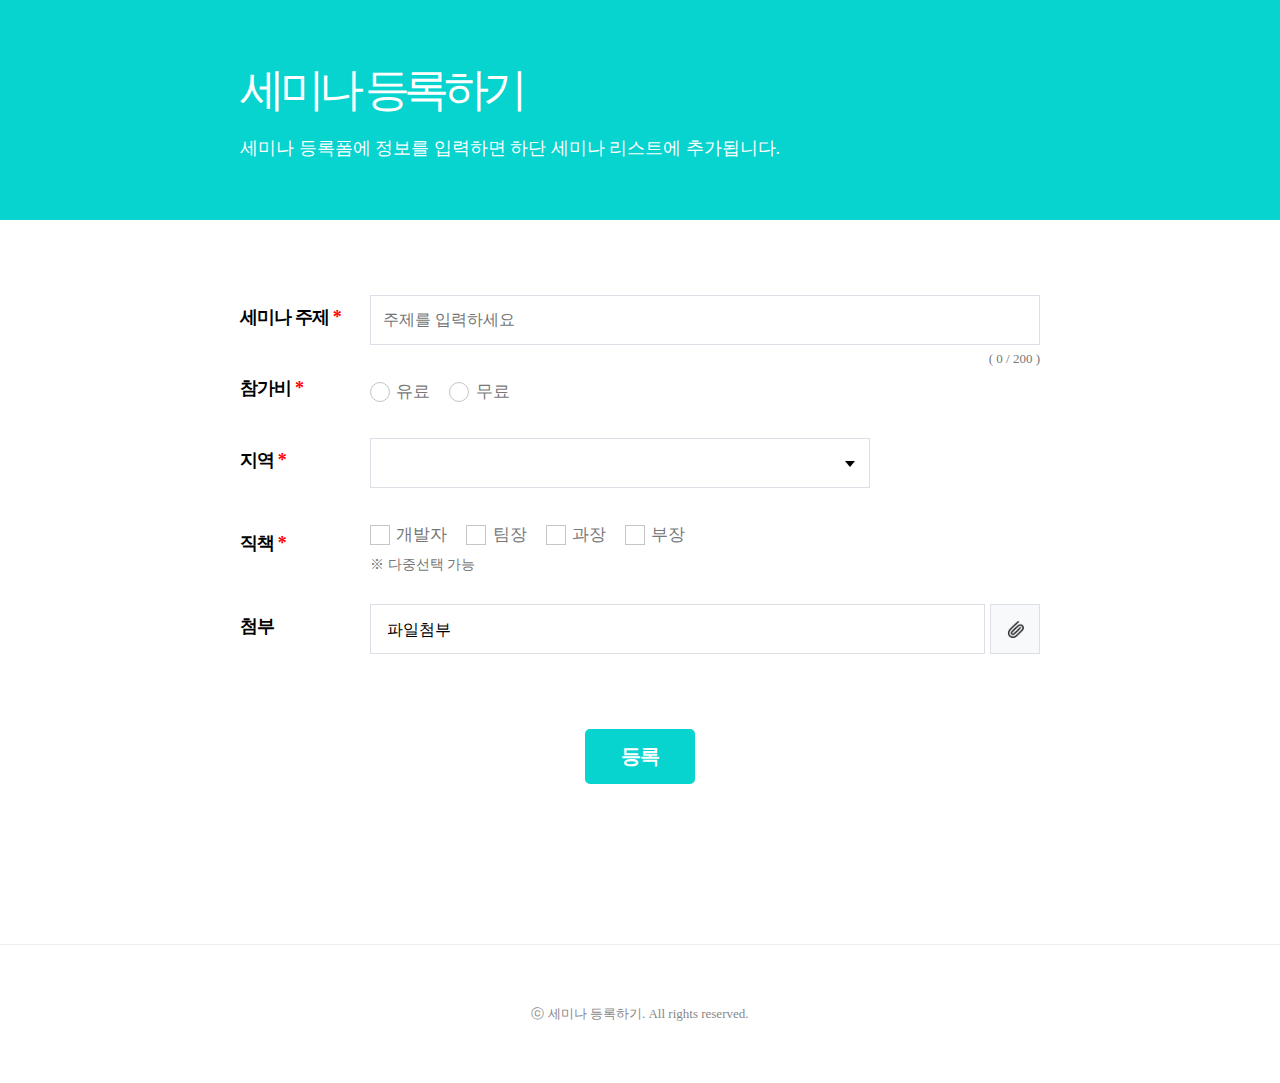
<file: javascript/registerForm/index.html>
<!DOCTYPE html>
<html lang="ko">
<head>
<meta charset="UTF-8">
<meta name="viewport" content="width=device-width, initial-scale=1.0">
<script src="main.js" defer></script>
<title>세미나 등록하기</title>
<link rel="stylesheet" href="style.css">
</head>
<body>
    <header>
        <div class="container">
            <h1>세미나 등록하기</h1>
            <p>세미나 등록폼에 정보를 입력하면 하단 세미나 리스트에 추가됩니다.</p>
        </div>
    </header>

    <article>
        <div class="container">
            <!-- CONTENT -->  
            <div class="content">       
                <div class="box">
                    <div>세미나 주제 <span class="required">*</span></div>
                    <div>
                        <input type="text" name="title" placeholder="주제를 입력하세요" value="">
                        <span>( 0 / 200 )</span>
                    </div>
                </div>
                <div class="box">
                    <div>참가비 <span class="required">*</span></div>
                    <div>
                        <label>
                            <input type="radio">
                            <span>유료</span>
                        </label>
                        <label>
                            <input type="radio">
                            <span>무료</span>
                        </label>
                    </div>
                </div>
                <div class="box">
                    <div>지역 <span class="required">*</span></div>
                    <div>
                        <div class="selection"></div>
                        <select>
                            <option></option>
                            <option>서울</option>
                            <option>경기</option>
                            <option>인천</option>
                            <option>대전</option>
                            <option>강원</option>
                            <option>충남</option>
                            <option>충북</option>
                            <option>경남</option>
                            <option>경북</option>
                            <option>전남</option>
                            <option>전북</option>
                        </select>
                    </div>
                </div>
                <div class="box">
                    <div>직책 <span class="required">*</span></div>
                    <div>
                        <label>
                            <input type="checkbox">
                            <span>개발자</span>
                        </label>
                        <label>
                            <input type="checkbox">
                            <span>팀장</span>
                        </label>
                        <label>
                            <input type="checkbox">
                            <span>과장</span>
                        </label>
                        <label>
                            <input type="checkbox">
                            <span>부장</span>
                        </label>
                        <div class="etc">※ 다중선택 가능</div>
                    </div>
                </div>
                <div class="box attach">
                    <div>첨부</div>
                    <div>
                        <!-- 파일첨부 전 -->
                        <div class="attach-wrap">
                            <div class="attached">파일첨부</div>
                            <div class="attach-file">
                                <input type="file" class="filecustom">
                                <div class="bn-attach"></div>
                            </div>
                        </div>

                        <!-- 파일첨부 후 -->
                        <!-- <div class="attach-wrap">
                            <div class="attached">
                                <a class="ico-trash"></a>ico-comment.png
                            </div>
                            <div class="attach-file">
                                <input type="file" class="filecustom">
                                <div class="bn-attach"></div>
                            </div>
                        </div> -->
                    </div>
                </div>
                <!-- BTN -->
                <div class="btn-group">
                    <a id="btnRegister" href="#">등록</a>
                </div>
            </div>
            <!-- LIST -->
            <div class="table-responsive">
                <table>
                    <thead>
                        <tr>
                            <th>세미나 주제</th>
                            <th>직책</th>
                            <th>지역</th>
                            <th>참가비</th>
                            <th>다운로드</th>
                            <th>삭제</th>
                        </tr>                
                    </thead>
                    <tbody>
                        <tr>
                            <td class="title">SW 교육 컨퍼런스</td>
                            <td>개발자, 팀장, 과장, 부장</td>
                            <td>서울</td>
                            <td>유료</td>
                            <td><a class="ico-down" href="#"></a></td>
                            <td><a class="ico-trash" href="#"></a></td>
                        </tr>
                        <tr>
                            <td class="title">2020 개발자 포럼</td>
                            <td>개발자</td>
                            <td>경기</td>
                            <td>유료</td>
                            <td></td>
                            <td><a class="ico-trash" href="#"></a></td>
                        </tr>
                        <tr>
                            <td class="title">엑스퍼트 6월 세미나</td>
                            <td>팀장, 부장</td>
                            <td>인천</td>
                            <td>유료</td>
                            <td><a class="ico-down" href="#"></a></td>
                            <td><a class="ico-trash" href="#"></a></td>
                        </tr>                
                    </tbody>
                </table>
            </div>
            <!-- LIST END -->
        </div>
    </article>

    <footer>
        <div class="container">ⓒ 세미나 등록하기. All rights reserved.</div>
    </footer>
</body>
</html>
</file>
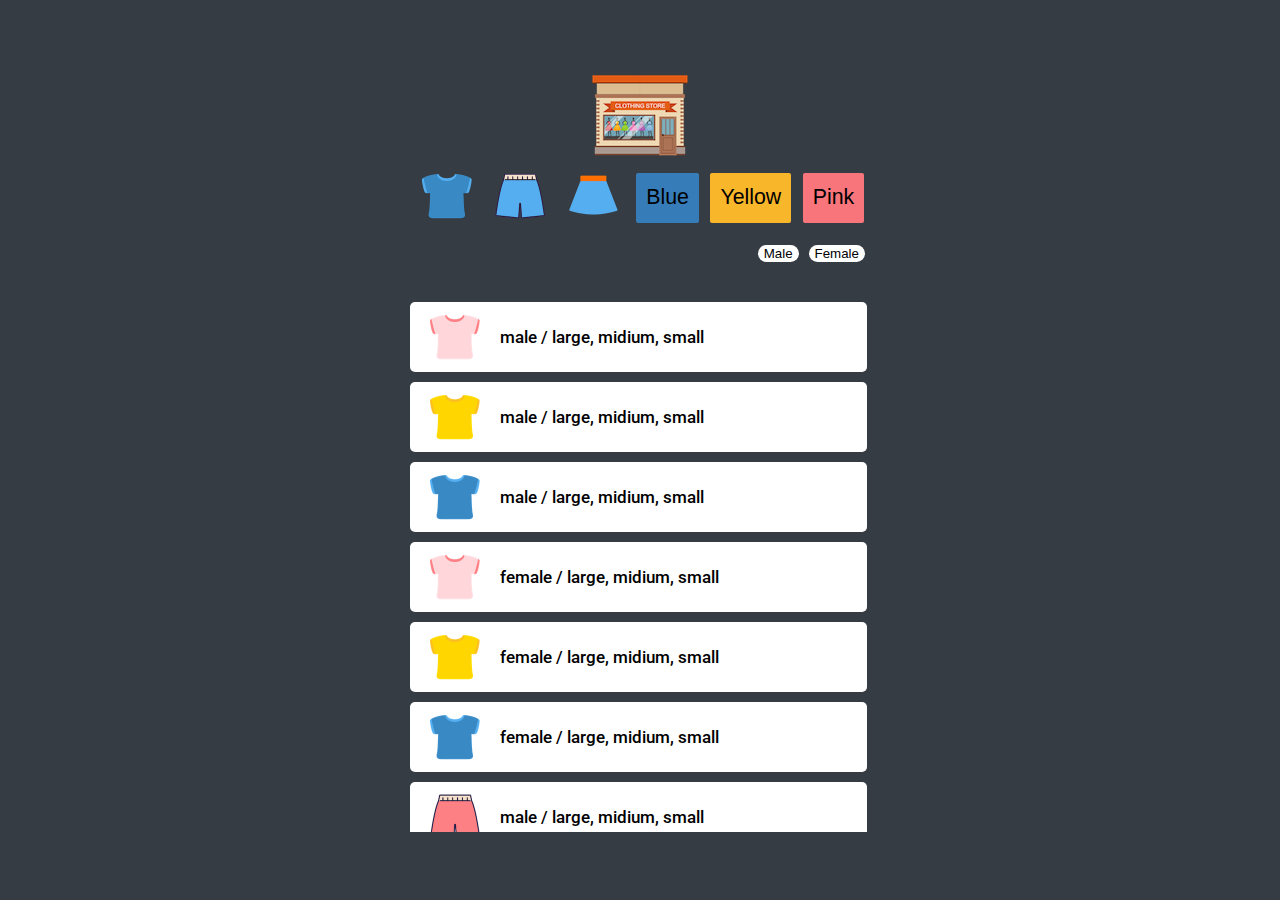
<file: javascript/shoppingmallG/index.html>
<!DOCTYPE html>
<html lang="en">
<head>
    <meta charset="UTF-8">
    <meta http-equiv="X-UA-Compatible" content="IE=edge">
    <meta name="viewport" content="width=device-width, initial-scale=1.0">
    <link href="https://fonts.googleapis.com/css2?family=Lato&family=Noto+Sans+JP&family=Roboto&display=swap" rel="stylesheet">
    <link rel="stylesheet" href="style.css"/>
    <!-- <script src="data.json" type="text/javascript"></script> -->
    <script src="main.js" defer></script>
    <title>shoppingmall</title>

</head>
<body>
    <div class="mainContainer">
        <header class="header">
            <img id="logoB" src="imgs/logo.png">
            <div class="btnL">
                <button class="btns">
                    <img class="iBtns" id="tshirtB" src="imgs/blue_t.png" alt="blue_t"/>
                </button>
                <button class="btns">
                    <img class="iBtns" id="pantsB" src="imgs/blue_p.png" alt="blue_p"/>
                </button>
                <button class="btns">
                    <img class="iBtns" id="skirtB" src="imgs/blue_s.png" alt="blue_s"/>
                </button>
                <button class="btns sBtns" id="blueB">Blue</button>
                <button class="btns sBtns" id="yellowB">Yellow</button>
                <button class="btns sBtns" id="pinkB">Pink</button>
            </div>
            <div class="filter">
                <button class="btnGender btns" id="maleB">Male</button>
                <button class="btnGender btns" id="femaleB">Female</button>
            </div>
        </header>
        <ul class="itemLine"></ul>
    </div>
</body>
</html>
</file>
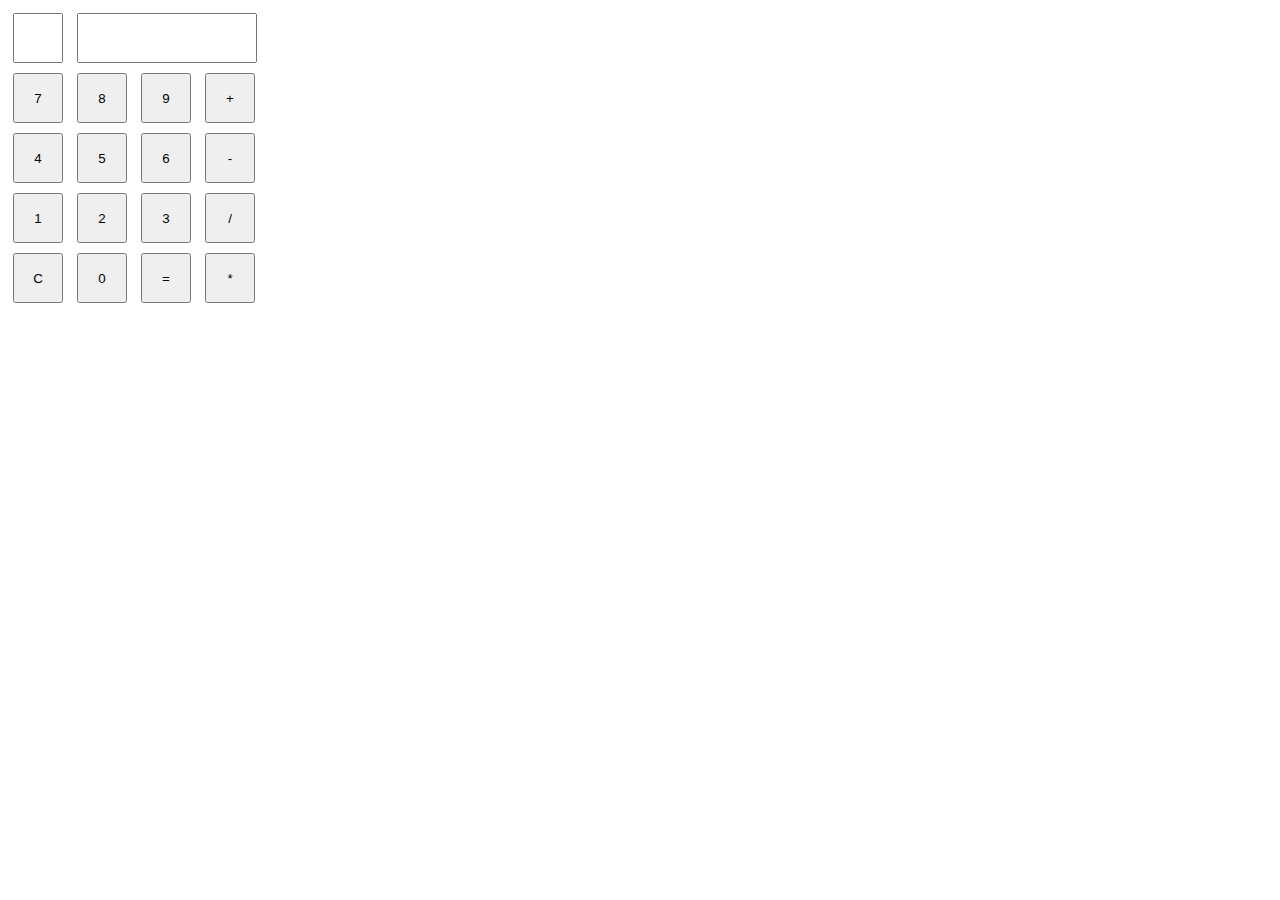
<file: javascript/webgame/calculator.html>
<!DOCTYPE html>
<html lang="en">
<head>
    <meta charset="UTF-8">
    <meta http-equiv="X-UA-Compatible" content="IE=edge">
    <meta name="viewport" content="width=device-width, initial-scale=1.0">
    <title>계산기</title>
    <style>
        * {box-sizing: border-box;}
        #result {width: 180px; height: 50px; margin: 5px; text-align: right;}
        #operator {width: 50px; height: 50px; margin: 5px; text-align: center;}
        button {width: 50px; height: 50px; margin: 5px;}
    </style>
</head>

<!-- 계산기 버튼 구현 -->
<body>
    <input readonly id="operator">
    <input readonly type="number" id="result">
    <div class="row">
        <button id="num-7">7</button>
        <button id="num-8">8</button>
        <button id="num-9">9</button>
        <button id="plus">+</button>
    </div>
    <div class="row">
        <button id="num-4">4</button>
        <button id="num-5">5</button>
        <button id="num-6">6</button>
        <button id="minus">-</button>
    </div>
    <div class="row">
        <button id="num-1">1</button>
        <button id="num-2">2</button>
        <button id="num-3">3</button>
        <button id="divide">/</button>
    </div>
    <div class="row">
        <button id="clear">C</button>
        <button id="num-0">0</button>
        <button id="calculate">=</button>
        <button id="multiply">*</button>
    </div>
</body>
<script>

    let numOne = '';
    let operator = '';
    let numTwo = '';
    const $operator = document.querySelector('#operator');
    const $result = document.querySelector('#result');
    const onClickNumber = (event) => { //클릭 이벤트가 일어났을 때
        if(!operator) { //operator 값이 입력되지 않았을 경우
            numOne += event.target.textContent; //이벤트가 발생한 태그의 텍스트 값
            $result.value += event.target.textContent;
            return;
        } 
        // operator에 입력된 값이 있을 경우에만 밑으로 내려감
        if(!numTwo) { //numTwo에 대입된 값이 없을 경우
            $result.value = '';
        }
        numTwo += event.target.textContent;
        $result.value += event.target.textContent;
    };

    document.querySelector('#num-0').addEventListener('click', onClickNumber);
    document.querySelector('#num-1').addEventListener('click', onClickNumber);
    document.querySelector('#num-2').addEventListener('click', onClickNumber);
    document.querySelector('#num-3').addEventListener('click', onClickNumber);
    document.querySelector('#num-4').addEventListener('click', onClickNumber);
    document.querySelector('#num-5').addEventListener('click', onClickNumber);
    document.querySelector('#num-6').addEventListener('click', onClickNumber);
    document.querySelector('#num-7').addEventListener('click', onClickNumber);
    document.querySelector('#num-8').addEventListener('click', onClickNumber);
    document.querySelector('#num-9').addEventListener('click', onClickNumber);

    const onClickOperator = (op) => () => {

        if(numTwo) {
            switch(operator) {
                case '+' :
                    $result.value = parseInt(numOne) + parseInt(numTwo);
                    break;
                case '-' :
                    $result.value = numOne - numTwo;
                    break;
                case '*' :
                    $result.value = numOne * numTwo;
                    break;
                case '/' :
                    $result.value = numOne / numTwo;
                    break;
                default:
                    break;
            }
            numOne = $result.value;
            numTwo = '';
        }
        if(numOne) { //numOne에 대입된 값이 있을 경우
            operator = op;
            $operator.value = op;
        } else {
            alert('숫자를 먼저 입력하세요.');
        }
    };

    document.querySelector('#plus').addEventListener('click', onClickOperator('+'));
    document.querySelector('#minus').addEventListener('click', onClickOperator('-'));
    document.querySelector('#divide').addEventListener('click', onClickOperator('/'));
    document.querySelector('#multiply').addEventListener('click', onClickOperator('*'));
    document.querySelector('#calculate').addEventListener('click', () => {
        if(numTwo) {
            switch(operator) {
                case '+' :
                    $result.value = parseInt(numOne) + parseInt(numTwo);
                    break;
                case '-' :
                    $result.value = numOne - numTwo;
                    break;
                case '*' :
                    $result.value = numOne * numTwo;
                    break;
                case '/' :
                    $result.value = numOne / numTwo;
                    break;
                default:
                    break;
            }
            $operator.value = '';
            numOne = $result.value;
            operator = '';
            numTwo = '';
        } else {
            alert('숫자를 먼저 입력하세요.');
        }
    });
    document.querySelector('#clear').addEventListener('click', () => {
        numOne = '';
        operator = '';
        numTwo = '';
        $operator.value = '';
        $result.value = '';
    });
</script>
</html>
</file>
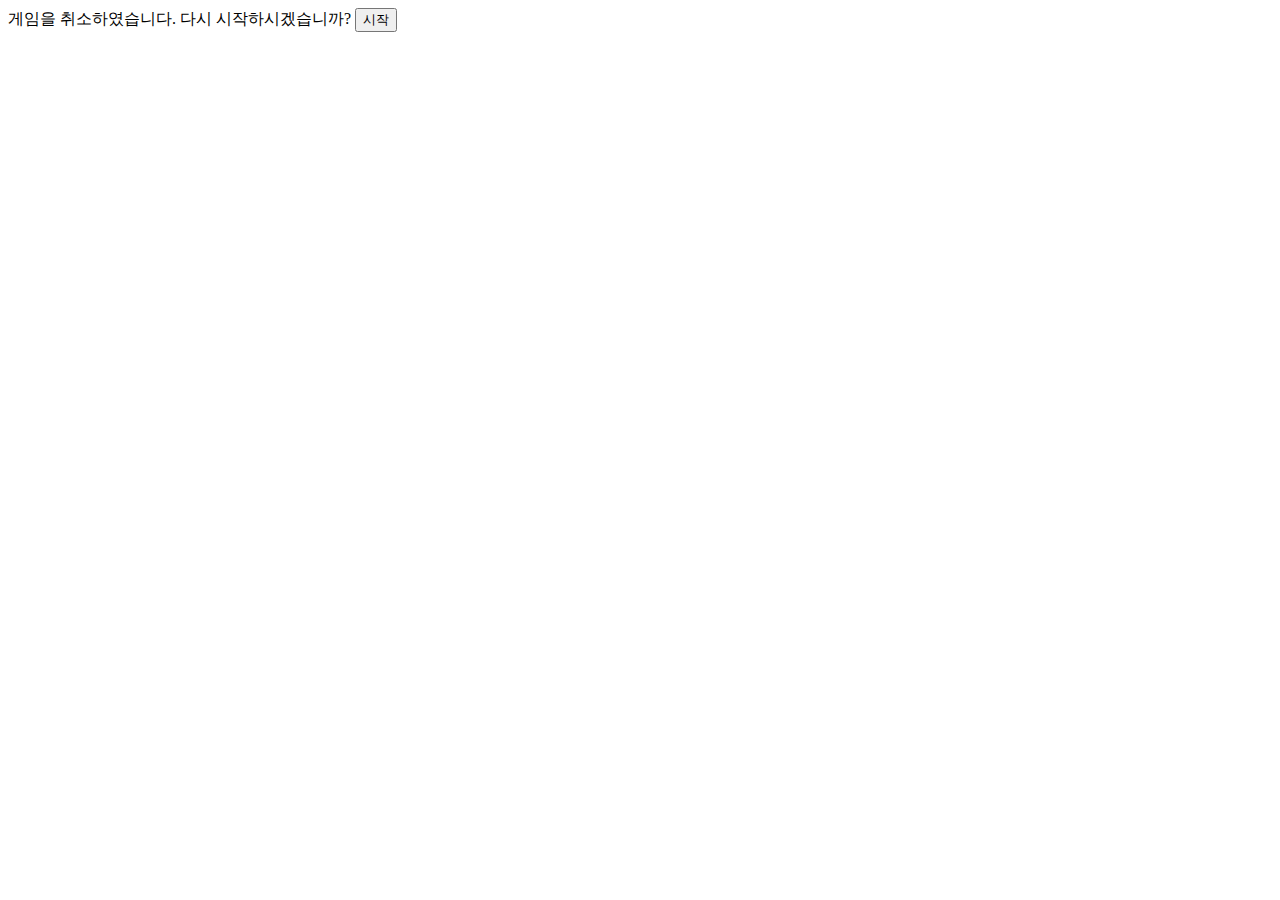
<file: javascript/webgame/kungkungtta.html>
<!DOCTYPE html>
<html lang="en">
<head>
    <meta charset="UTF-8">
    <meta http-equiv="X-UA-Compatible" content="IE=edge">
    <meta name="viewport" content="width=device-width, initial-scale=1.0">
    <title>쿵쿵따게임</title>
</head>
<body>
    <div><span id="order">1</span>번째 참가자</div>
    <div>제시어: <span id="word"></span></div>
    <input type="text">
    <button>입력</button>
    
</body>
<script>
    let number = Number(prompt('몇 명이 참가하나요?'));
    console.log(number);
    if(number) {
        let flag = false;
        while(!flag){
            if(number<0){
                alert('인원수를 바르게 입력해주세요.');
                number = Number(prompt('몇 명이 참가하나요?'));
            } else {
                flag = true;
                const $button = document.querySelector('button');
                const $input = document.querySelector('input');
                const $word = document.querySelector('#word');
                const $order = document.querySelector('#order');
                let word; //제시어
                let newWord; //새로 입력한 단어
                flag = true;

                // 입력버튼 클릭 시
                const onClickButton = () => {
                    // 입력한 단어가 세글자이면서 제시어가 비어 있거나 입력한 단어가 올바른지 확인
                    if(newWord.length == 3 && (!word || word[word.length -1] === newWord[0])) {
                            word = newWord; //입력한 단어가 제시어가 됨
                            $word.textContent = word; // 화면에 제시어 표시
                            
                            const order = Number($order.textContent); 
                            // 순서확인
                            if(order+1 > number) {
                                $order.textContent = 1;
                            } else {
                                $order.textContent = order+1;
                            }
                    } else {
                        alert('올바르지 않은 단어입니다.');
                    }
                    $input.value = '';
                    $input.focus();
                };

                // 단어 입력 시
                const onInput = (event) => {
                    newWord = event.target.value; //입력한 단어를 현재 단어로 바꿔 줌
                };

                $button.addEventListener('click', onClickButton);
                $input.addEventListener('input', onInput);
            }
        }
    } else {
        $body = document.querySelector('body');
        $body.innerHTML = '게임을 취소하였습니다. 다시 시작하시겠습니까? <button type="button" onclick="window.location.reload()">시작</button>'
    }
</script>
</html>
</file>
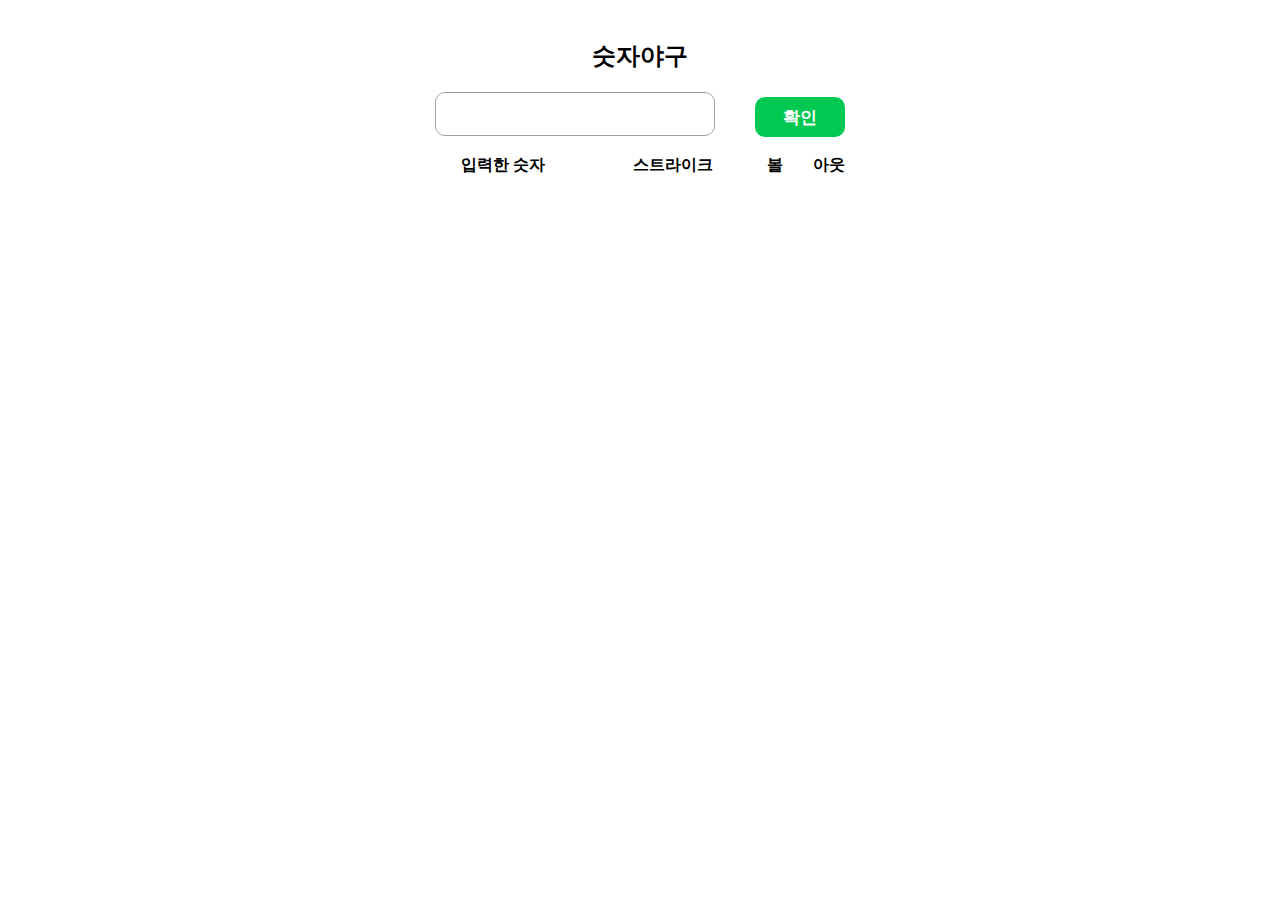
<file: javascript/webgame/number-baseball-self.html>
<!DOCTYPE html>
<html lang="en">
<head>
    <meta charset="UTF-8">
    <meta http-equiv="X-UA-Compatible" content="IE=edge">
    <meta name="viewport" content="width=device-width, initial-scale=1.0">
    <link rel="stylesheet" href="number-baseball-style.css"/>
    <title>숫자야구</title></head>
<body>
    <div class="container">
        <h2>숫자야구</h2>
        <form id="form">
            <input type="text" id="input">
            <button id="check">확인</button>
        </form>

        <table id="logTable">
            <thead>
                <th>입력한 숫자</th>
                <th>스트라이크</th>
                <th>볼</th>
                <th>아웃</th>
            </thead>
            <tbody id="logs">
                <tr>
                    <td class="number"></td>
                    <td class="strike"></td>
                    <td class="ball"></td>
                    <td class="out"></td>
                </tr>
            </tbody>
        </table>
        <div id="message"></div>
    </div>
    <script>
        const $input = document.querySelector('#input');
        const $form = document.querySelector('#form');
        const $logs = document.querySelector('#logs');
        const $logTable = document.querySelector('#logTable');
        const $number = document.querySelector('.number');
        const $strike = document.querySelector('.strike');
        const $ball = document.querySelector('.ball');
        const $out = document.querySelector('.out');
        const $massage = document.querySelector('#message');


        const numbers = Array(9).fill().map((e,i) => {
            return i + 1;
        });

        const answer = [];
        for (let n=0; n<=3; n++) {
             const index = Math.floor(Math.random() * (numbers.length) ); //0~(numbers.lenth)까지의 정수
            answer.push(numbers[index]); // numbers 배열의 index번째 요소를 answer 배열에 push
            numbers.splice(index, 1); // numbers 배열의 index번째 요소를 제거
        }
        console.log(answer);

        // 사용자가 입력한 답의 유효성을 검사
        const tries = [];
        function checkInput(input){
            if(!Number(input)){ //숫자가 아닌 문자를 입력했을 경우
                return alert('숫자만 입력 가능합니다.');
            }
            if(input.length !== 4) { //입력한 답의 길이가 4가 아닌경우
                return alert('4자리 숫자를 입력해 주세요.');
            }
            if(new Set(input).size !== 4) { //중복된 숫자가 있는 경우
                // Set은 중복이 제거 됨.
                return alert('중복되지 않게 입력해 주세요.');
            }
            if(tries.includes(input)) { //이미 시도한 값인 경우
                return alert('이미 시도한 값입니다.');
            }
            return true;
        }

        // 게임이 종료됐을 때 실행할 함수
        function end() {
            $form.removeEventListener('submit', submitEv);
            $form.addEventListener('submit', (e) => {
                e.preventDefault();
            });
            $input.addEventListener('input', (e) => {
                e.target.value = '';
            });
            $massage.innerHTML = $massage.innerHTML + '<br/><button type="button" onClick="window.location.reload()">재시작</button>';
        }

        let out = 0;
        const submitEv = (event) => {
            event.preventDefault(); //기본 동작(이벤트) 막기
            const value = $input.value; //event.target[0].value도 가능
            $input.value = '';
            if(!checkInput(value)) { //입력된 값에 문제가 있을 시
                return;
            }
            //입력값 문제가 없을 시
            if(answer.join('') === value) { //.join('') -> 배열을 문자열로 바꿔줌
                $massage.textContent = `홈런! 승리하셨습니다!`;
                end();
                return;
            }
            //몇 스트라이크 몇 볼인지 검사
            let strike = 0;
            let ball = 0;

            for (let i=0; i<answer.length; i++) {
                const index = value.indexOf(answer[i]); //answer[i]의 요소가 입력된 값(value)의 몇번째 요소인지 확인, 없으면 -1리턴
                if(index > -1) { // 일치하는 숫자가 있는 경우
                    if(index === i) { // 자릿수도 일치할 경우
                        strike += 1; 
                    } else { //숫자만 같을 경우
                        ball += 1;
                    }
                }
            }
            if(strike === 0 && ball === 0) { //out인 경우
                out++;
                $logs.innerHTML = logs.innerHTML 
                + `<tr>
                    <td class="number">${value}</td>
                    <td class="strike">-</td>
                    <td class="ball">-</td>
                    <td class="out">${out}</td>
                </tr>`;
            } else { //out이 아닌경우
                $logs.innerHTML = logs.innerHTML 
                + `<tr>
                    <td class="number">${value}</td>
                    <td class="strike">${strike}</td>
                    <td class="ball">${ball}</td>
                    <td class="out">-</td>
                </tr>`;
            }

            if(out == 3 || tries.length >= 9) { // 아웃이 3번이거나, tries배열의 길이가 9보다 크거나 같을때(10번시도시)
                $massage.textContent = `패배! 정답은 ${answer.join('')}`;
                end();
                return;
            }
            tries.push(value);
            $input.focus();
        }

        $form.addEventListener('submit', submitEv);

    </script>
</body>
</html>
</file>
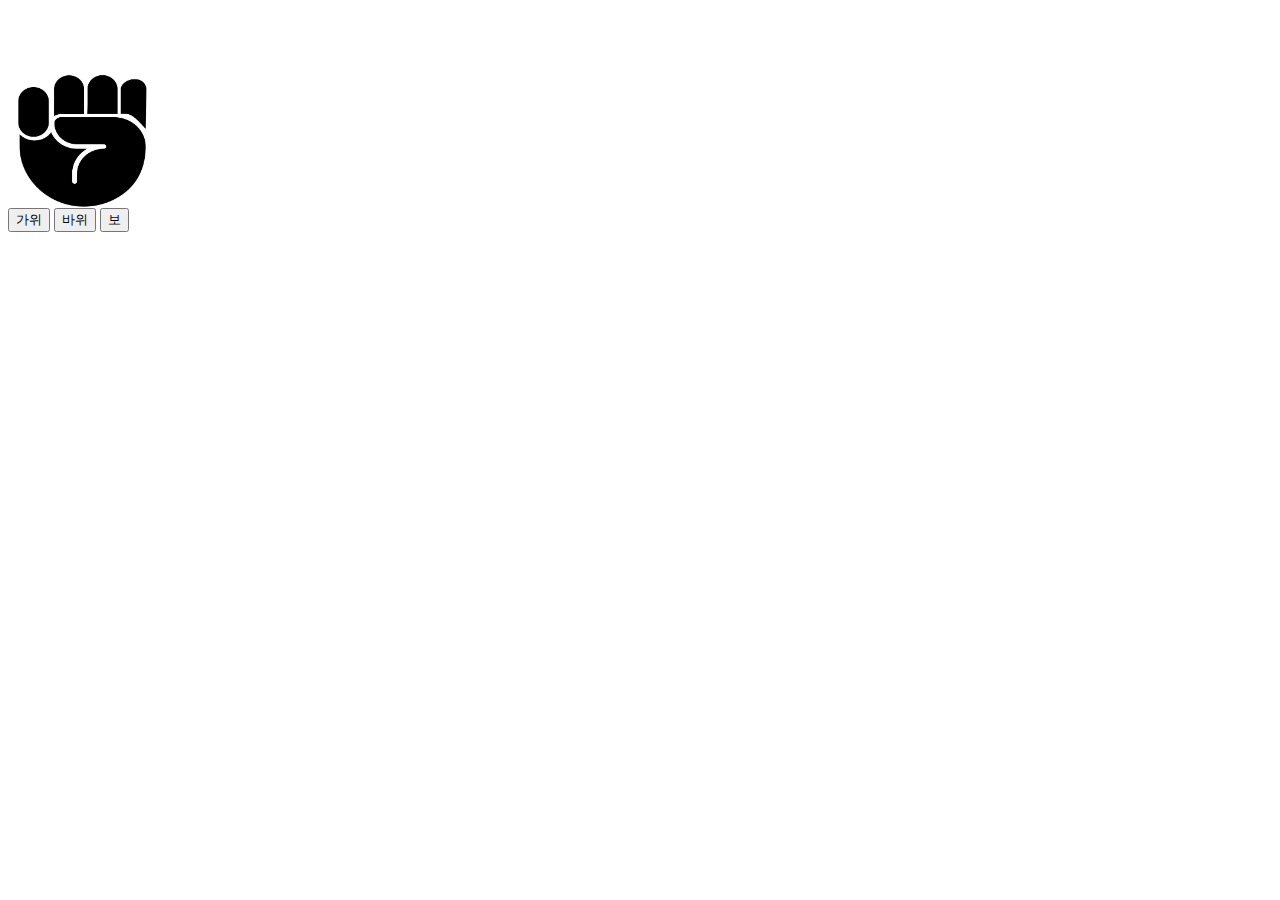
<file: javascript/webgame/rsp.html>
<!DOCTYPE html>
<html lang="en">
<head>
    <meta charset="UTF-8">
    <meta http-equiv="X-UA-Compatible" content="IE=edge">
    <meta name="viewport" content="width=device-width, initial-scale=1.0">
    <title>가위바위보</title>
    <style>
        #computer {
            width: 142px;
            height: 200px;
        }
        
        .finalScore {
            font-size: 15pt;
            font-weight: bold;
            color: coral;
        }
    </style>
</head>
<body>
    <div id="computer"></div>
    <div>
        <button id="scissors" class="btn">가위</button>
        <button id="rock" class="btn">바위</button>
        <button id="paper" class="btn">보</button>
    </div>
    <div id="result"></div>
    <div id="score"></div>

    <script>
        const $computer = document.querySelector('#computer');
        const $score = document.querySelector('#score');
        const $rock = document.querySelector('#rock');
        const $scissors = document.querySelector('#scissors');
        const $paper = document.querySelector('#paper');
        const $result = document.querySelector('#result');
        const IMG_URL = './rsp.png';
        $computer.style.background = `url(${IMG_URL}) 0 0`;
        $computer.style.backgroundSize = 'auto 200px';

        const rspX = {
            scissors: '0',
            rock: '-220px',
            paper: '-440px',
        }

        let computerChoice = 'scissors';
        const changeComputerHand = () => {
            if(computerChoice === 'rock') {
                computerChoice = 'scissors';
            } else if(computerChoice === 'scissors') {
                computerChoice = 'paper';
            } else if(computerChoice === 'paper') {
                computerChoice = 'rock';
            }
            $computer.style.background = `url(${IMG_URL}) ${rspX[computerChoice]} 0`;
            $computer.style.backgroundSize = 'auto 200px';
        }
        let intervalId = setInterval(changeComputerHand, 50);
        // setInterval, setTimeout은 id값을 리턴함
        // 타이머마다 아이디가 달라짐

        const scoreTable = {
            rock: 0,
            scissors: 1,
            paper: -1,
        };

        const end = () => {
            $result.className = 'finalScore';
            $result.textContent = message;
            $score.textContent = `${winScore}승 ${loseScore}패`;
            $restart = document.createElement('button');
            $restart.textContent = '재시작';
            document.body.append($restart);

            $restart.addEventListener('click', () => {
                window.location.reload();
            });
        }

    //     const restart = () => {
    //         $result.textContent = '';
    //         $score.textContent = '';
    //         document.body.removeChild($restart);
    //         intervalId = setInterval(changeComputerHand, 50);
    //         clickable = true;
    //         winScore = 0;
    //         loseScore = 0;
    //         message = '';
    //         myChoice = '';
    //         clickBtn();
    // }

        let clickable = true;
        let winScore = 0;
        let loseScore = 0;
        let message;
        let myChoice;
        const clickBtn = () => {
            if(clickable){
                clearInterval(intervalId);
                clickable = false;
                //점수 계산 및 화면 표시
                myChoice = event.target.id ==='rock'
                    ? 'rock'
                    : event.target.id === 'scissors'
                        ? 'scissors'
                        : 'paper';
                // const myScore = scoreTable[myChoice];
                // const computerScore = scoreTable[computerChoice];
                const diff = scoreTable[myChoice] - scoreTable[computerChoice];
                if([2, -1].includes(diff)) {
                    winScore += 1;
                    message = '승리';
                } else if([-2, 1].includes(diff)) {
                    loseScore += 1;
                    message = '패배';
                } else if(diff === 0) {
                    message = '무승부';
                }
                if(winScore >= 3 || loseScore >= 3) {
                    end();
                } else { //누구도 승리하지 않았을 때
                    $score.textContent = `${message} ${winScore}승 ${loseScore}패`;
                    setTimeout(() => {
                        clickable = true;
                        intervalId = setInterval(changeComputerHand, 50);
                    }, 1000);
                }
            } 
        };
        $rock.addEventListener('click', clickBtn);
        $scissors.addEventListener('click', clickBtn);
        $paper.addEventListener('click', clickBtn);

    </script>
</body>
</html>
</file>
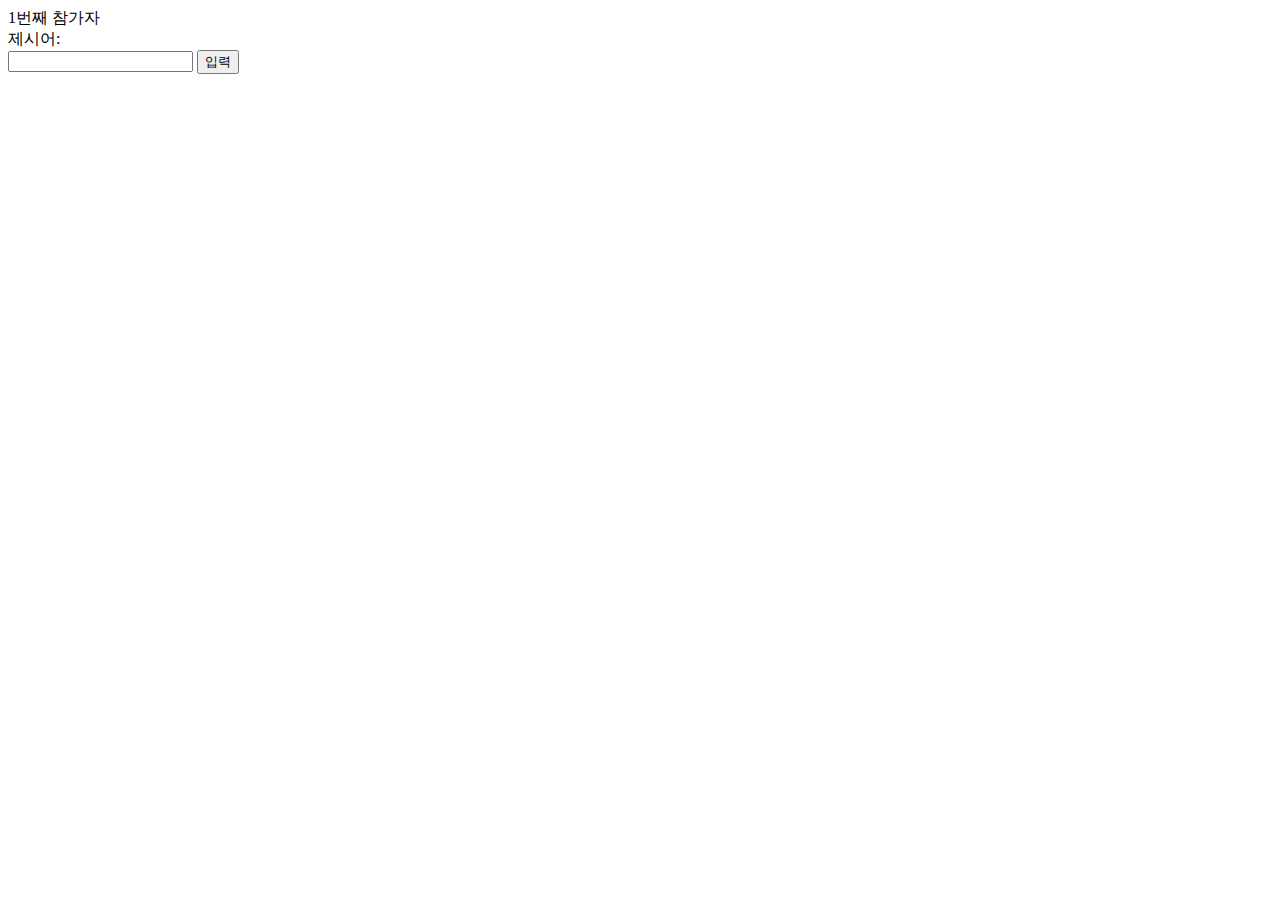
<file: javascript/webgame/word-relay.html>
<!DOCTYPE html>
<html lang="en">
<head>
    <meta charset="UTF-8">
    <meta http-equiv="X-UA-Compatible" content="IE=edge">
    <meta name="viewport" content="width=device-width, initial-scale=1.0">
    <title>끝말잇기</title>
</head>
<body>
    <div><span id="order">1</span>번째 참가자</div>
    <div>제시어: <span id="word"></span></div>
    <input type="text">
    <button>입력</button>
</body>
<script>
    const number = Number(prompt('몇 명이 참가하나요?'));
    const $button = document.querySelector('button');
    const $input = document.querySelector('input');
    const $word = document.querySelector('#word');
    const $order = document.querySelector('#order');
    let word; //제시어
    let newWord; //새로 입력한 단어

    const onClickButton = () => {
        if(!word || word[word.length -1] === newWord[0]) { //제시어가 비어 있거나 입력한 단어가 올바른가?
            word = newWord; //입력한 단어가 제시어가 된다.
            $word.textContent = word; // 화면에 제시어 표시
            
            const order = Number($order.textContent); 
            // 순서확인
            if(order+1 > number) {
                $order.textContent = 1;
            } else {
                $order.textContent = order+1;
            }

        } else { //올바르지 않을 때
            alert('올바르지 않은 단어입니다.');
        }
        $input.value = '';
        $input.focus();
    };

    const onInput = (event) => {
        newWord = event.target.value; //입력한 단어를 현재 단어로 바꿔 줌
    };

    $button.addEventListener('click', onClickButton);
    $input.addEventListener('input', onInput);
</script>
</html>
</file>
<file: javascript/shoppingmallG/style.css>
:root {
    /* Color */
    --white-color: #FFFFFF;
    --black-color: #140a00;
    --grey-dark-color: #363c43;
    --blue-color: #357CB8;
    --yellow-color: #F8B62B;
    --pink-color: #F7757B;

    /* font size */
    --font-M-size: 13pt;
    --font-L-siez: 16pt;
}

body {
    background-color: var(--grey-dark-color);
    font-family: Roboto;
}

body .mainContainer {
    width: 460px;
    margin: 0 auto;
}

ul {
    list-style: none;
}

/* header */

#logoB {
    width: 100px;
}

header.header {
    margin: 70px 0 30px 0;
    display: flex;
    flex-direction: column;
    align-items: center;
}

img.iBtns {
    width: 50px;
    height: 50px;
}

button.btns {
    background-color: transparent;
    outline: none;
    border: none;
}

button.sBtns {
    font-size: var(--font-L-siez);
    font-weight: 500;
    height: 50px;
    padding: 2px 10px;
    border-radius: 2px;
}

button#blueB {
    background-color: var(--blue-color);
}

button#yellowB {
    background-color: var(--yellow-color);
}

button#pinkB {
    background-color: var(--pink-color);
}

div.btnL {
    width: 100%;
    display: flex;
    justify-content: space-around;
    align-items: center;
}

ul.itemLine {
    height: 60vh;
    margin-block-start: 0px;
    margin-block-end: 0px;
    padding-inline-start: 0px;
    overflow: auto;
    display: flex;
    flex-direction: column;
}

.itemLine::-webkit-scrollbar {
    width: 3px;
}

.itemLine::-webkit-scrollbar-thumb {
    background-color: grey;
    border-radius: 10px;
}

.itemLine::-webkit-scrollbar-track {
    background-color: #2f3542;
    border-radius: 10px;
}

.btns:hover,
#logoB:hover {
    transform: scale(1.05);
    cursor: pointer;
}

li {
    background-color: var(--white-color);
    width: 417px;
    padding: 10px 20px;
    border-radius: 5px;
    margin-top: 10px;
    display: flex;
    align-items: center;
}

.itmeImage {
    width: 50px;
    margin-right: 20px;
}

.itemDesc {
    font-size: var(--font-M-size);
    font-weight: 500;
}

button.btnGender {
    background-color: var(--white-color);
    border-radius: 10px;
    margin: 0 5px;
}

.filter {
    margin-top: 20px;
    width: 100%;
    display: flex;
    flex-direction: row;
    justify-content: flex-end;
}
</file>
<file: javascript/webgame/number-baseball-style.css>
:root {
    /* Color */
    --green-color: #00C850;
    --white-color: #FFFFFF;
    --gery-very-light-color: #DADADA;
    --grey-light-color: #9CA2A4;
    --grey-color: #F5F6F7;
    --grey-dark-color: #948E8E;
    --black-color: #000000;
}

.container {
    margin: 20px auto;
    display: flex;
    flex-direction: column;
    justify-content: center;
    width: 450px;
}

table {
    text-align: center;
    margin: 15px 0;
}

button {
    background-color: var(--green-color);
    color:  var(--white-color);
    font-weight: bold;
    font-size: 13pt;
    border: none;
    margin-top: 5px;
    border-radius: 10px;
    height: 30pt;
    width: 100px;

}

button:hover {
    cursor: pointer;
}

form {
    display: flex;
    justify-content: space-around;
}

.title {
    display: flex;
    justify-content: space-between;
}

h2 {
    text-align: center;
}

#input {
    height: 30pt;
    flex-basis: 60%;
    border: solid 1px var(--grey-light-color);
    border-radius: 10px;
    font-size: 16pt;
    text-align: center;
}

#check {
    flex-basis: 20%;
}

button:focus,
input:focus {
    outline: none;
}

.number {
    font-weight: bold;
}

.strike {
    color: var(--green-color);
}

.ball {
    color: var(--black-color);
}

.out {
    color: red;
}

#message {
    margin-top: 20px;
    text-align: center;
    font-weight: bold;
    font-size: 18pt;
    color: royalblue;
}
</file>
<file: javascript/registerForm/style.css>
/* RESET CSS */
*{box-sizing:border-box}
html, body, div, span, applet, object, iframe, h1, h2, h3, h4, h5, h6, p, blockquote, pre, a, abbr, acronym, address, big, cite, code, del, dfn, em, img, ins, kbd, q, s, samp, small, strike, strong, sub, sup, tt, var, b, u, i, center, dl, dt, dd, ol, ul, li, fieldset, form, label, legend, table, caption, tbody, tfoot, thead, tr, th, td, article, aside, canvas, details, embed, figure, figcaption, footer, header, hgroup, menu, nav, output, ruby, section, summary, time, mark, audio, video{margin:0;padding:0;border:0;font-size:100%;font:inherit;vertical-align:baseline;outline:none}
/* html, body{height:100%} */
a{text-decoration:none}
table{border-collapse:collapse; border-spacing:0}


/* ====== COMMON ====== */
.container{max-width:800px; margin:0 auto; padding-left:5%; padding-right:5%; padding-top:20px; padding-bottom:20px}
@media(min-width:768px){
    .container{padding-top:40px; padding-bottom:40px}
}
@media(min-width:1070px){
    .container{padding-top:60px; padding-bottom:60px; padding-left:0; padding-right:0;}
}


/* ====== HEADER ====== */
header{background:#07D3CF; color:#fff}
h1{font-size:22px; font-weight:500; letter-spacing:-0.06em; font-weight:600;}
header p{margin-top:8px}
@media(min-width:768px){
    h1{font-size:32px; letter-spacing:-0.08em}
    header p{margin-top:16px}
}
@media(min-width:1070px){
    h1{font-size:45px; letter-spacing:-0.12em; font-weight:400}
    header p{font-size:18px;}
}


/* ====== ARTICLE ====== */
article .container > *{padding-top:40px}
article .container > *:first-child{padding-top:0}
.content .box{padding:15px 0}
.required {color:red; font: weight 600}
.content .box > div:first-child{font-weight:600; margin-bottom:7px; padding-right:10px}
.content .box label{color:#777; font-size:15px; margin-right:15px; display:inline-block; padding:5px 0; cursor:pointer}
.content .box > div:nth-child(2){position:relative}
.etc{font-size:14px; color:#777; margin-top:5px}
input[type="text"] + span{position:absolute; right:0; bottom:-22px; font-size:13px; color:#777}
/*Checkbox, Radio*/
input[type="checkbox"],
input[type="radio"] { position:relative; border:1px solid #c5c5c5; background:#fff; clear:none; cursor:pointer; display:inline-block; line-height:0; height:20px; margin:-3px 2px 0 0; border-radius:0; outline:0; padding:0 !important; text-align:center; vertical-align:middle; width:20px; min-width:20px; -webkit-appearance:none; transition:0.05s border-color ease-in-out}
/*check*/
input[type="checkbox"]:checked {background:#2e7bf6; border-color:#2e7bf6}
input[type="checkbox"]:checked:before {content:""; position:absolute; top:4px; left:3px; width:10px; height:4px; border:2px solid #fff; border-top:none; border-right:none; transform:rotate(-45deg)}
/*radio*/
input[type="radio"] {border-radius:20px}
input[type="radio"]:checked {background:#fff; border-color:#2e7bf6}
input[type="radio"]:checked:before { content:""; position:absolute; top:4px; left:4px; background:#2e7bf6; width:10px; height:10px; border-radius:10px}
.box input[type=text], select, .selection{height:50px}
.box input[type=text]{width:100%; border-radius:0; border:1px solid#DCE0E6; padding:8px 12px; font-size:14px}
.selection, select{width:200px}
select{border:1px solid#DCE0E6; padding:8px 12px; font-size:14px; -webkit-appearance:none; z-index:999; position:relative; background:transparent}
.selection{position:absolute}
.selection:before {border-style:solid; border-width:6px 5px 0; border-color:transparent; border-top-color:#000; top:50%; right:15px; margin-top:-2px; position:absolute; content:''}
@media(min-width:768px){    
    .content .box label{font-size:16px}
    .box input[type=text], select{font-size:16px}
    article .container > *{padding-top:60px}
}
@media(min-width:1070px){
    .content .box{display:flex; align-items:center}
    .content .box > div:first-child{width:130px; font-size:18px; letter-spacing:-0.05em;}
    .content .box > div:nth-child(2){width:calc(100% - 130px)}
    .selection, select{width:500px}
    .content .box label{font-size:17px}
    article .container > *{padding-top:100px}
}
/* file-attach */
.attached{border:1px solid #DCE0E6; height:50px; width:calc(100% - 55px); float:left; padding:16px; line-height:19px; text-overflow:ellipsis; white-space:nowrap; overflow:hidden; display:flex; align-items:center;}
.attach-file {border:1px solid #DCE0E6; height:50px; width:50px; float:right; background:#F7F9FB}
.attach .bn-attach {width:48px; height:48px; background:url(ico_attach@2x.png) no-repeat center; background-size:17px}
.filecustom{position:absolute; width:50px; height:50px; opacity:0; margin:0; border:0; z-index:1; cursor:pointer}
.attach-wrap{position:relative}
.attach-wrap:after{content:''; display:block; clear:both}
/* btn */
.btn-group{text-align:center; margin-top:20px}
.btn-group a{background:#07D3CF; color:#fff; padding:8px 15px; display:inline-block; border-radius:5px; font-weight:600}
@media(min-width:768px){
    .btn-group{margin-top:40px}
    .btn-group a{font-size:18px; min-width:90px}
}
@media(min-width:1070px){
    .btn-group{margin-top:60px}
    .btn-group a{font-size:20px; min-width:110px; padding:14px; letter-spacing:-0.05em;}
}
/* table */
.table-responsive{display:block; width:100%; overflow-x:auto; -webkit-overflow-scrolling:touch}
table{font-size:15px; min-width:600px; width:100%; border-bottom:1px solid #DCE0E6}
thead th{background:#f7f9fb; border-top:1px solid #DCE0E6; font-weight:600; font-size:13px; text-align:left; color:#777}
tbody tr:nth-child(2n+2){background:#f7f9fb}
thead th,
tbody td{padding:10px 5px}
tbody td{color:#777}
tbody .title{font-weight:600; color:#333}
@media(min-width:768px){    
    tbody td{padding:15px 5px}
}
/* icon */
.ico-down::before{background:url(btn_download@2x.png)center no-repeat; width:19px; height:20px}
.ico-trash::before{background:url(btn_attach_del@2x.png)center no-repeat; width:19px; height:19px}
.ico-down, .ico-trash{position:relative}
.ico-down::before,
.ico-trash::before{content:''; background-size:100%; display:inline-block; position:absolute; opacity:.5}
.ico-down:hover::before,
.ico-trash:hover::before{opacity:1}
.attached .ico-trash{display:inline-block; width:16px; height:15px; margin-right:8px}
.attached .ico-trash::before{width:16px; height:15px; opacity:1}


/* ====== FOOTER ====== */
footer{border-top:1px solid #eee; text-align:center; font-size:13px; color:#888}
</file>
